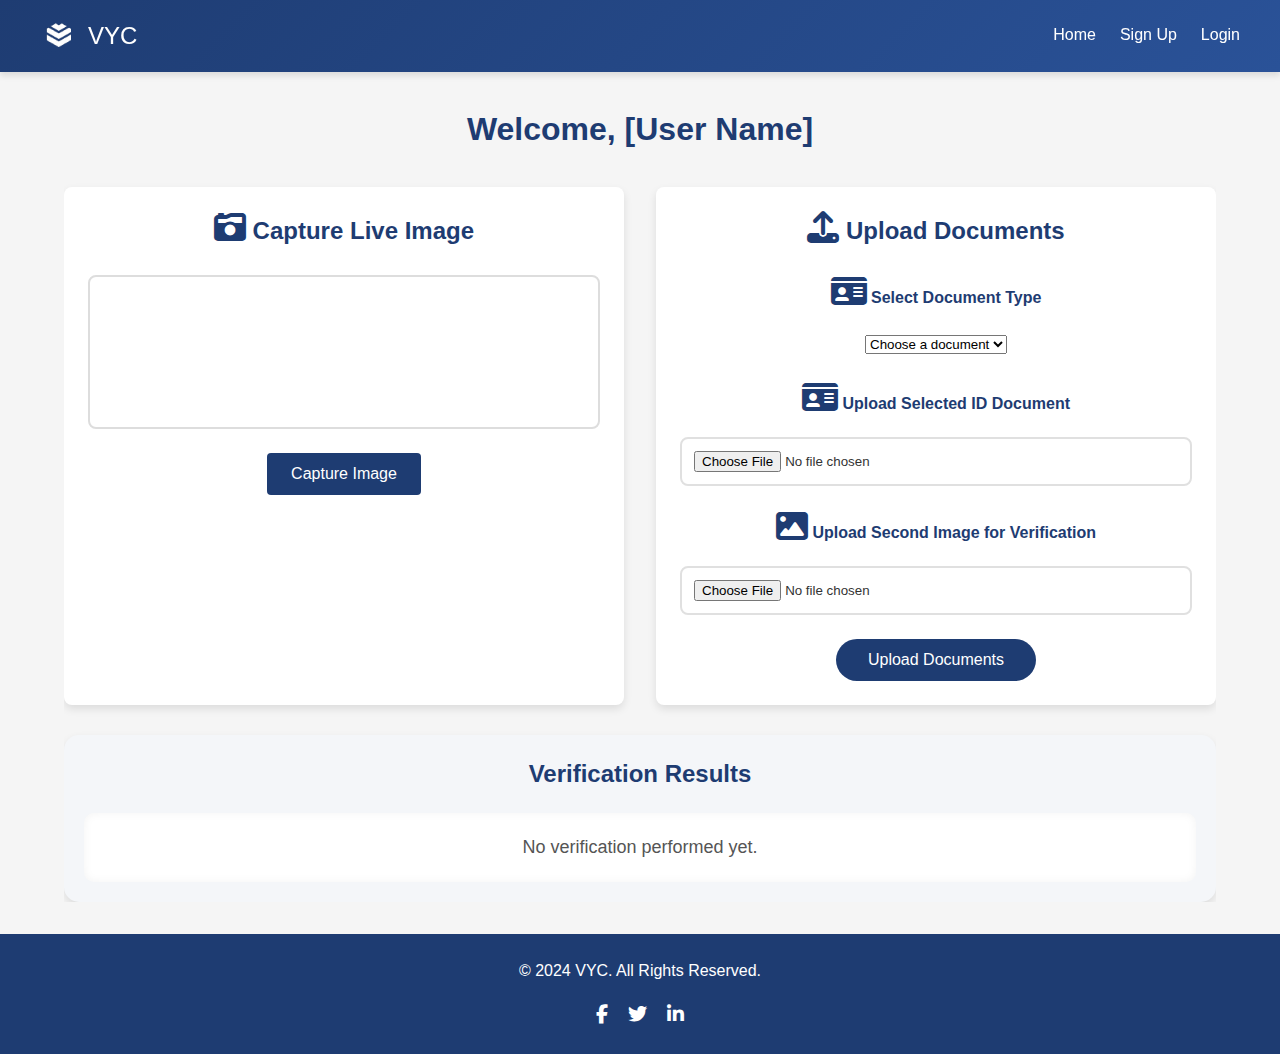
<file: Frontend/dashboard.html>
<!-- dashboard.html -->
<!DOCTYPE html>
<html lang="en">

<head>
  <meta charset="UTF-8">
  <meta name="viewport" content="width=device-width, initial-scale=1">
  <title>Dashboard - KYC Verification Platform</title>
  <link rel="stylesheet" href="css/styles.css">
  <link rel="icon" type="image/x-icon" href="assets/images/logo.png" >
  <!-- Font Awesome for Icons -->
  <link rel="stylesheet" href="https://cdnjs.cloudflare.com/ajax/libs/font-awesome/6.4.0/css/all.min.css">
</head>

<body>
  <!-- Navigation Bar -->
  <nav class="navbar">
    <div class="container">
      <a href="index.html" class="logo">
        <img src="assets/images/logo.png" alt="KYC Platform Logo">
        <span>VYC</span>
      </a>
      <input type="checkbox" id="nav-toggle" class="nav-toggle">
      <label for="nav-toggle" class="nav-toggle-label">
        <span></span>
      </label>
      <ul class="nav-links" id="navLinks">
        <!-- Links populated by JavaScript -->
      </ul>
    </div>
  </nav>


  <!-- Dashboard Content -->
  <section class="dashboard">
    <div class="container">
      <h2 id="welcomemessage">Welcome, [User Name]</h2>
      
      <div class="dashboard-grid">
        <!-- Step 1: Capture Live Image -->
        <div class="dashboard-card">
          <h3><i class="fas fa-camera-retro"></i> Capture Live Image</h3>
          <video id="liveVideo" autoplay playsinline></video>
          <button id="captureButton" class="btn btn-primary">Capture Image</button>
          <canvas id="capturedCanvas"></canvas>
        </div>
  
        <!-- Step 2: Select and Upload Documents -->
        <div class="dashboard-card">
          <h3><i class="fas fa-upload"></i> Upload Documents</h3>
          <form id="uploadForm">
            <div class="form-group">
              <label for="documentType"><i class="fas fa-id-card"></i> Select Document Type</label>
              <select id="documentType" name="documentType" required>
                <option value="">Choose a document</option>
                <option value="driving_license">Driving License</option>
                <option value="aadhar_card">Aadhar Card</option>
                <option value="pan_card">PAN Card</option>
              </select>
            </div>
            <div class="form-group">
              <label for="idDocument"><i class="fas fa-id-card"></i> Upload Selected ID Document</label>
              <input type="file" id="idDocument" name="idDocument" accept="image/*" required>
            </div>
       
            <div class="form-group">
              <label for="secondImage"><i class="fas fa-image"></i> Upload Second Image for Verification</label>
              <input type="file" id="secondImage" name="secondImage" accept="image/*" required>
            </div>
            
            <button type="submit" class="btn btn-secondary">Upload Documents</button>
          </form>
        </div>
      </div>
  
      <!-- Verification Results -->
      <div class="verification-results">
        <h3>Verification Results</h3>
        <div id="verificationResults" class="results-box">
          <p>No verification performed yet.</p>
        </div>
      </div>
    </div>
  </section>
  

  <!-- Footer -->
  <footer class="footer">
    <div class="container">
      <p>&copy; 2024 VYC. All Rights Reserved.</p>
      <div class="social-icons">
        <a href="#"><i class="fab fa-facebook-f"></i></a>
        <a href="#"><i class="fab fa-twitter"></i></a>
        <a href="#"><i class="fab fa-linkedin-in"></i></a>
      </div>
    </div>
  </footer>

  <!-- JavaScript -->
  <script src="js/scripts.js"></script>
  <script src="js/dash.js"></script>

  <script src="js/login.js"></script>
</body>

</html>
</file>
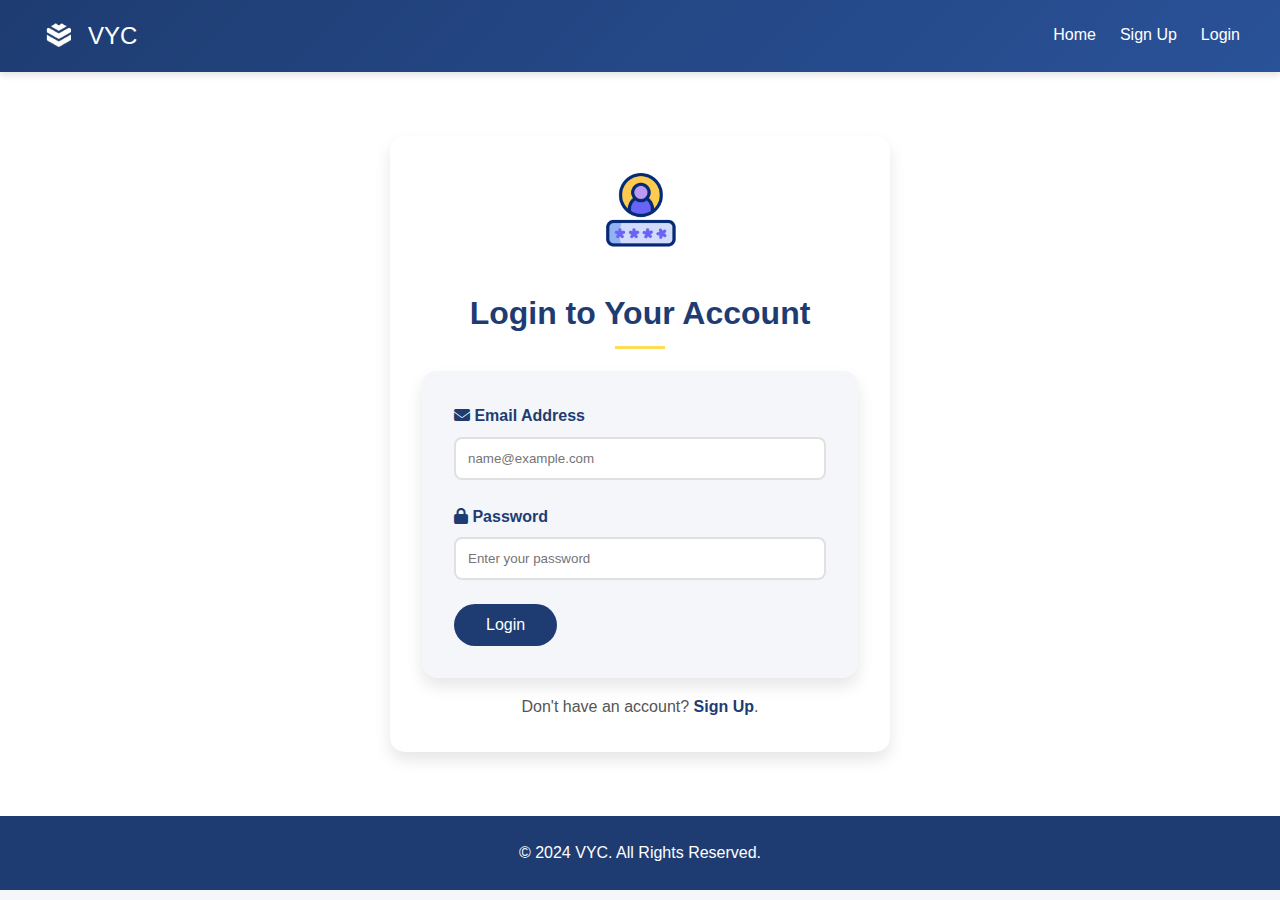
<file: Frontend/login.html>
<!DOCTYPE html>
<html lang="en">
<head>
  <meta charset="UTF-8">
  <meta name="viewport" content="width=device-width, initial-scale=1.0">
  <title>Login - VYC Verification Platform</title>
  <link rel="stylesheet" href="css/styles.css">
  <link rel="icon" type="image/x-icon" href="assets/images/logo.png" >
  <link href="https://cdnjs.cloudflare.com/ajax/libs/font-awesome/6.4.0/css/all.min.css" rel="stylesheet">
</head>
<body>
  <!-- Navbar -->
  <nav class="navbar">
    <div class="container">
      <a href="index.html" class="logo">
        <img src="assets/images/logo.png" alt="KYC Platform Logo">
        <span>VYC</span>
      </a>
      <input type="checkbox" id="nav-toggle" class="nav-toggle">
      <label for="nav-toggle" class="nav-toggle-label">
        <span></span>
      </label>
      <ul class="nav-links" id="navLinks">
        <!-- Links populated by JavaScript -->
      </ul>
    </div>
  </nav>

  <!-- Login Section -->
  <section class="login">
    <div class="container">
        <img src="assets/videos/login.gif" alt="Animated Icon" class="animated-icon">
      <h2>Login to Your Account</h2>
      <form id="loginForm">
        <div class="form-group">
          <label for="loginEmail"><i class="fas fa-envelope"></i> Email Address</label>
          <input type="email" id="loginEmail" name="loginEmail" placeholder="name@example.com" required>
        </div>
        <div class="form-group">
          <label for="loginPassword"><i class="fas fa-lock"></i> Password</label>
          <input type="password" id="loginPassword" name="loginPassword" placeholder="Enter your password" required>
        </div>
        <button type="submit" class="btn btn-primary">Login</button>
      </form>
      <p class="redirect">Don't have an account? <a href="signup.html">Sign Up</a>.</p>
    </div>
  </section>

  <!-- Footer -->
  <footer class="footer">
    <div class="container">
      <p>&copy; 2024 VYC. All Rights Reserved.</p>
    </div>
  </footer>

  <!-- JavaScript -->
  <script src="js/scripts.js"></script>
  <script src="js/login.js"></script>
</body>
</html>
</file>
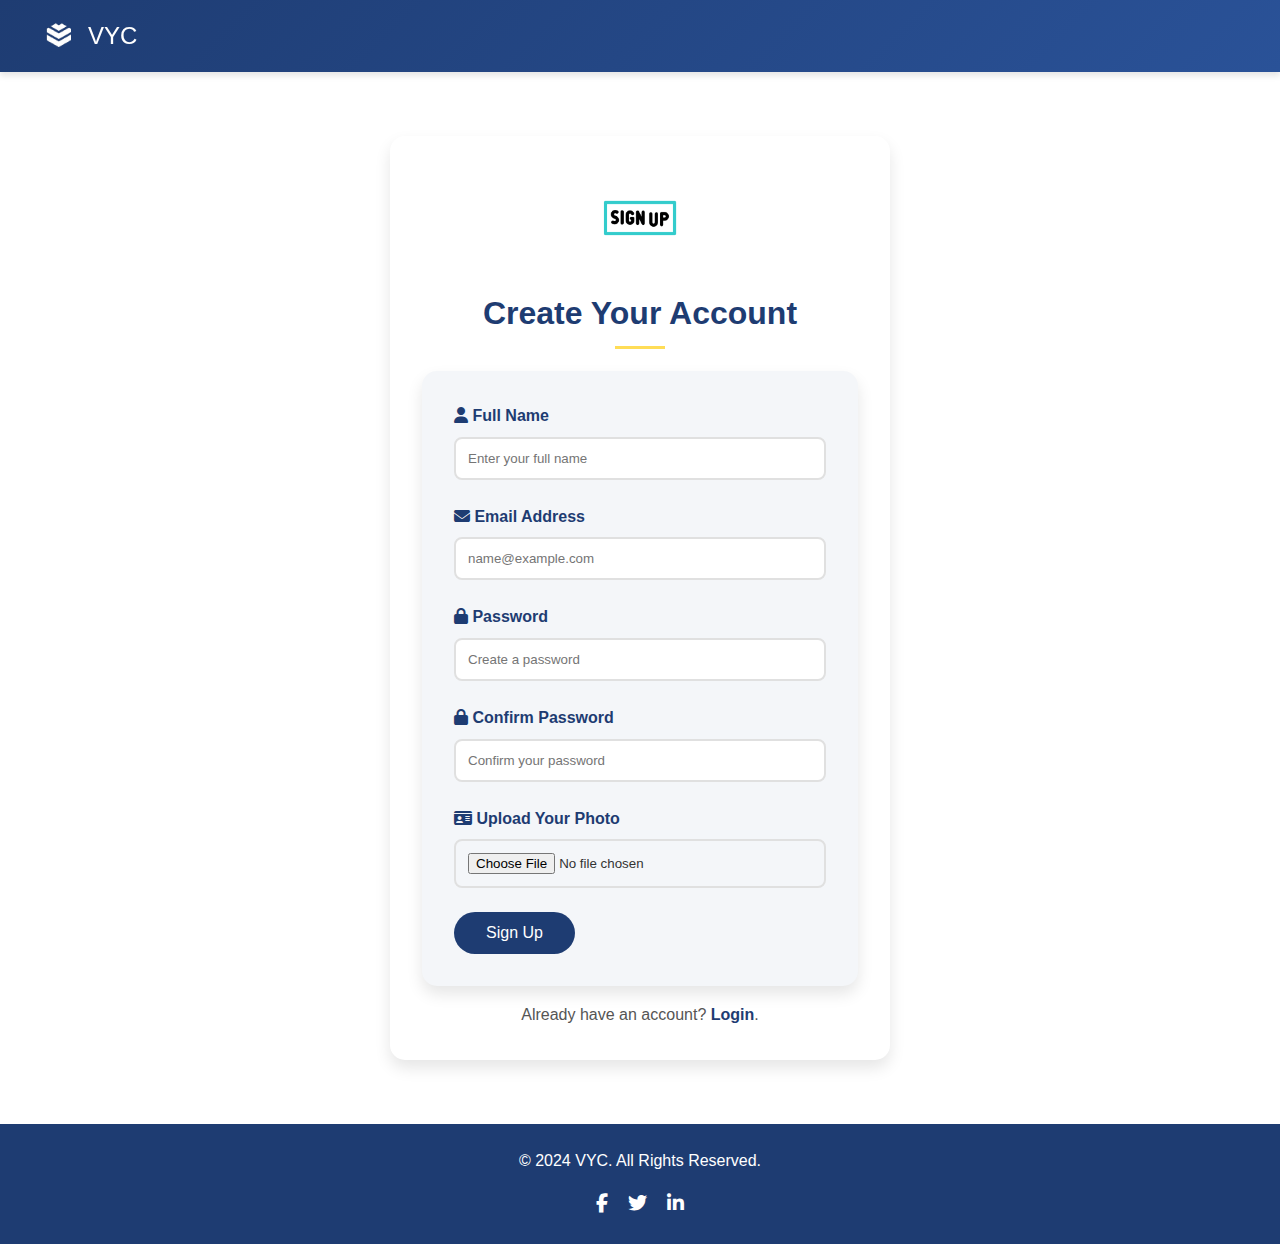
<file: Frontend/signup.html>
<!-- signup.html -->
<!DOCTYPE html>
<html lang="en">

<head>
  <meta charset="UTF-8">
  <meta name="viewport" content="width=device-width, initial-scale=1">
  <title>Signup - KYC Verification Platform</title>
  <link rel="stylesheet" href="css/styles.css">
  <link rel="icon" type="image/x-icon" href="assets/images/logo.png" >
  <!-- Font Awesome for Icons -->
  <link rel="stylesheet" href="https://cdnjs.cloudflare.com/ajax/libs/font-awesome/6.4.0/css/all.min.css">
</head>

<body>
  <!-- Navigation Bar -->
  <nav class="navbar">
    <div class="container">
      <a href="index.html" class="logo">
        <img src="assets/images/logo.png" alt="KYC Platform Logo">
        <span>VYC</span>
      </a>
      <input type="checkbox" id="nav-toggle" class="nav-toggle">
      <label for="nav-toggle" class="nav-toggle-label">
        <span></span>
      </label>
      <ul class="nav-links" id="navLinks">
        <!-- Links populated by JavaScript -->
      </ul>
    </div>
  </nav>


  <!-- Signup Form -->
  <section class="signup">
    <div class="container">
      <img src="assets/videos/signup.gif" alt="Animated Icon" class="animated-icon">
      <h2>Create Your Account</h2>
      <form id="signupForm">
        <div class="form-group">
          <label for="fullName"><i class="fas fa-user"></i> Full Name</label>
          <input type="text" id="name" name="fullName" placeholder="Enter your full name" required>
        </div>
        <div class="form-group">
          <label for="email"><i class="fas fa-envelope"></i> Email Address</label>
          <input type="email" id="email" name="email" placeholder="name@example.com" required>
        </div>
        <div class="form-group">
          <label for="password"><i class="fas fa-lock"></i> Password</label>
          <input type="password" id="password" name="password" placeholder="Create a password" required>
        </div>
        <div class="form-group">
          <label for="confirmPassword"><i class="fas fa-lock"></i> Confirm Password</label>
          <input type="password" id="cpassword" name="confirmPassword" placeholder="Confirm your password" required>
        </div>
        <div class="form-group">
          <label for="idDocument"><i class="fas fa-id-card"></i> Upload Your Photo</label>
          <input type="file" id="profile_image" name="idDocument" accept="image/*" required>
        </div>
      
        <button type="submit" class="btn btn-primary">Sign Up</button>
      </form>
      <p class="redirect">Already have an account? <a href="login.html">Login</a>.</p>
    </div>
  </section>
 

  <!-- Footer -->
  <footer class="footer">
    <div class="container">
      <p>&copy; 2024 VYC. All Rights Reserved.</p>
      <div class="social-icons">
        <a href="#"><i class="fab fa-facebook-f"></i></a>
        <a href="#"><i class="fab fa-twitter"></i></a>
        <a href="#"><i class="fab fa-linkedin-in"></i></a>
      </div>
    </div>
  </footer>

  <!-- JavaScript -->
  <script src="js/scripts.js"></script>
  <script src="js/signup.js"></script>
</body>

</html>
</file>
<file: Frontend/css/styles.css>
/* css/styles.css */

/* Reset and Base Styles */
* {
  margin: 0;
  padding: 0;
  box-sizing: border-box;
}

body {
  font-family: 'Segoe UI', Tahoma, Geneva, Verdana, sans-serif;
  background-color: #f4f6f9;
  color: #333;
  line-height: 1.6;
}

/* Container */
.container {
  width: 90%;
  max-width: 1200px;
  margin: auto ;             /* Center horizontally */
  overflow: hidden;

}

/* Navbar */
.navbar {
  background: linear-gradient(135deg, #1e3c72, #2a5298);
  padding: 1rem 2rem;
  position: sticky;
  top: 0;
  z-index: 1000;
  display: flex;
  justify-content: space-between; /* Space between logo and menu */
  align-items: center; /* Vertically align items */
  box-shadow: 0 4px 6px rgba(0, 0, 0, 0.1);
}

.navbar .logo {
  display: flex;
  align-items: center; /* Keep the logo vertically aligned */
  font-size: 1.5rem;
  color: #fff;
  text-decoration: none;
}

.navbar .logo img {
  margin-right: 0.5rem;
  width: 40px;
  height: 40px;
}

.navbar .nav-links {
  list-style: none;
  display: flex;
  margin-left: auto;
}

.navbar .nav-links li {
  margin-left: 1.5rem;
}

.navbar .nav-links a {
  color: #fff;
  text-decoration: none;
  font-size: 1rem;
  position: relative;
  transition: color 0.3s ease;
}

.navbar .nav-links a::after {
  content: '';
  display: block;
  width: 0;
  height: 2px;
  background: #ffdd57;
  transition: width 0.3s;
}

.navbar .nav-links a:hover::after {
  width: 100%;
}

.nav-toggle {
  display: none;
}

/* Aligns the menu icon correctly with the logo */
.nav-toggle-label {
  display: none;
  cursor: pointer;
}

.nav-toggle-label span,
.nav-toggle-label span::before,
.nav-toggle-label span::after {
  display: block;
  background: #fff;
  height: 2px;
  width: 25px;
  border-radius: 2px;
  position: relative;
  transition: all 0.3s ease-in-out;
}

.nav-toggle-label span::before,
.nav-toggle-label span::after {
  content: '';
  position: absolute;
}

.nav-toggle-label span::before {
  top: -8px;
}

.nav-toggle-label span::after {
  top: 8px;
}
.navbar .container {
  display: flex;
  justify-content: space-between;
  align-items: center;
  width: 100%;
  
}

/* Responsive Navigation */
@media (max-width: 768px) {
  .navbar {
    padding: 1rem; /* Reduce padding on smaller screens for better spacing */
  }

  /* Flex properties to align logo and menu icon in one row */
  .navbar .container {
    display: flex;
    justify-content: space-between;
    align-items: center;
    width: 100%;

  }

  .navbar .nav-links {
    position: fixed;
    top: 70px;
    right: -100%;
    height: 100vh;
    width: 200px;
    background: linear-gradient(135deg, #1e3c72, #2a5298);
    flex-direction: column;
    align-items: center;
    justify-content: start;
    padding-top: 2rem;
    transition: right 0.3s ease-in-out;
  }

  .navbar .nav-links li {
    margin: 1.5rem 0;
  }

  .nav-toggle-label {
    display: block;
    position: absolute;
    top: 2rem; /* Vertically align the menu icon */
    right: 1.5rem;
  }

  .nav-toggle:checked + .nav-toggle-label span {
    background: transparent;
  }

  .nav-toggle:checked + .nav-toggle-label span::before {
    transform: rotate(45deg);
    top: 0;
  }

  .nav-toggle:checked + .nav-toggle-label span::after {
    transform: rotate(-45deg);
    top: 0;
  }

  .nav-toggle:checked ~ .nav-links {
    right: 0;
  }
}


/* Hero Section */
.hero {
  position: relative;
  height: 100vh;
  background: linear-gradient(rgba(30, 60, 114, 0.6), rgba(42, 82, 152, 0.6)), url('assets/images/hero-bg.jpg') no-repeat center center/cover;
  display: flex;
  align-items: center;
  justify-content: center;
  text-align: center;
  color: #fff;
  animation: fadeIn 2s ease-in-out;
}

.hero::before {
  content: '';
  position: absolute;
  top: 0;
  left: 0;
  width: 100%;
  height: 100%;
  background-color: rgba(30, 60, 114, 0.5);
}

.hero-content {
  position: relative;
  z-index: 1;
  animation: slideUp 1s ease-out;
}

.hero h1 {
  font-size: 3rem;
  margin-bottom: 1rem;
}

.hero p {
  font-size: 1.2rem;
  margin-bottom: 2rem;
}

.hero-buttons .btn {
  padding: 0.75rem 2rem;
  font-size: 1rem;
  border-radius: 50px;
  transition: transform 0.3s ease, box-shadow 0.3s ease;
}

.hero-buttons .btn:hover {
  transform: scale(1.05);
  box-shadow: 0 8px 16px rgba(0, 0, 0, 0.2);
}

@keyframes fadeIn {
  from { opacity: 0; }
  to { opacity: 1; }
}

@keyframes slideUp {
  from { transform: translateY(50px); opacity: 0; }
  to { transform: translateY(0); opacity: 1; }
}

/* Features Section */
.features {
  padding: 4rem 0;
  background-color: #fff;
  text-align: center;
}

.features h2 {
  font-size: 2.5rem;
  margin-bottom: 2rem;
  position: relative;
}

.features h2::after {
  content: '';
  width: 60px;
  height: 3px;
  background-color: #1e3c72;
  position: absolute;
  left: 50%;
  bottom: -10px;
  transform: translateX(-50%);
}

.features-grid {
  display: grid;
  grid-template-columns: repeat(auto-fit, minmax(250px, 1fr));
  gap: 2rem;
}

.feature-card {
  background-color: #f4f6f9;
  padding: 2rem;
  border-radius: 15px;
  transition: transform 0.3s ease, box-shadow 0.3s ease;
}

.feature-card:hover {
  transform: translateY(-10px);
  box-shadow: 0 12px 24px rgba(0, 0, 0, 0.1);
}

.feature-card i {
  color: #1e3c72;
  margin-bottom: 1rem;
}

.feature-card h3 {
  margin-bottom: 1rem;
  font-size: 1.5rem;
}

.feature-card p {
  font-size: 1rem;
  color: #555;
}

/* CTA Section */
.cta {
  background: linear-gradient(135deg, #1e3c72, #0e131b);
  color: #fff;
  text-align: center;
  padding: 3rem 0;
  position: relative;
  overflow: hidden;
}

.cta::before {
  content: '';
  position: absolute;
  top: -50%;
  left: 50%;
  width: 300%;
  height: 300%;
  background-color: rgba(255, 255, 255, 0.1);
  transform: rotate(45deg);
  animation: rotateBackground 10s linear infinite;
}


.cta-heading {
  font-size: 2.5rem;
  margin-bottom: 1rem;
  animation: fadeIn 2s ease;
}

.cta-subtext {
  font-size: 1.25rem;
  margin-bottom: 2rem;
  color: #f0f0f0;
}

.cta-btn {
  display: inline-block;
  padding: 0.75rem 2rem;
  font-size: 1.2rem;
  color: #fff;
  background-color: #ffdd57;
  border: none;
  border-radius: 50px;
  cursor: pointer;
  transition: transform 0.3s ease, box-shadow 0.3s ease;
  text-decoration: none;
  display: inline-flex;
  align-items: center;
}

.cta-btn i {
  margin-right: 0.5rem;
  font-size: 1.5rem;
}

.cta-btn:hover {
  transform: scale(1.05);
  box-shadow: 0 8px 16px rgba(0, 0, 0, 0.2);
}
/* Glowing Button */
.glow-btn {
  display: inline-block;
  padding: 0.75rem 2.5rem;
  font-size: 1.2rem;
  color: #fff;
  background-color: #ffdd57;
  border: none;
  border-radius: 50px;
  cursor: pointer;
  text-decoration: none;
  position: relative;
  overflow: hidden;
  transition: all 0.3s ease;
  box-shadow: 0 0 20px rgba(255, 221, 87, 0.8);
}

/* Hover Effect with Glow */
.glow-btn:hover {
  background-color: #ffcc33;
  box-shadow: 0 0 30px rgba(255, 221, 87, 1), 0 0 60px rgba(255, 221, 87, 0.6);
  transform: scale(1.05);
}

/* Glow Pulse Animation */
@keyframes glowPulse {
  0% {
      box-shadow: 0 0 10px rgba(255, 221, 87, 0.7), 0 0 30px rgba(255, 221, 87, 0.4);
  }
  50% {
      box-shadow: 0 0 20px rgba(255, 221, 87, 1), 0 0 50px rgba(255, 221, 87, 0.8);
  }
  100% {
      box-shadow: 0 0 10px rgba(255, 221, 87, 0.7), 0 0 30px rgba(255, 221, 87, 0.4);
  }
}

.glow-btn {
  animation: glowPulse 2s infinite;
}

.glow-btn i {
  margin-right: 0.5rem;
  font-size: 1.5rem;
}

/* Glow Effect on Hover */
.glow-btn::before {
  content: '';
  position: absolute;
  top: -50%;
  left: -50%;
  width: 200%;
  height: 200%;
  background: rgba(255, 221, 87, 0.4);
  transition: all 0.5s ease;
  border-radius: 50%;
  z-index: 0;
  opacity: 0;
}

.glow-btn:hover::before {
  width: 300%;
  height: 300%;
  top: -75%;
  left: -75%;
  opacity: 1;
}

/* Button Hover Animation */
.glow-btn:hover i {
  animation: bounceIcon 0.6s ease infinite;
}

/* Bounce Effect for the Icon on Hover */
@keyframes bounceIcon {
  0%, 100% {
      transform: translateY(0);
  }
  50% {
      transform: translateY(-5px);
  }
}


/* Button Animation */
.cta-btn:hover i {
  animation: bounce 0.6s ease infinite;
}

@keyframes bounce {
  0%, 100% {
      transform: translateY(0);
  }
  50% {
      transform: translateY(-5px);
  }
}

/* Fade-in animation */
@keyframes fadeIn {
  from {
      opacity: 0;
      transform: translateY(20px);
  }
  to {
      opacity: 1;
      transform: translateY(0);
  }
}

/* Signup & Login Sections */
.signup, .login {
  padding: 4rem 0;
  background-color: #fff;
  display: flex;
  justify-content: center;
  align-items: center;
  
}

.signup h2, .login h2 {
  text-align: center;
  margin-bottom: 2rem;
  font-size: 2rem;
  color: #1e3c72;
  position: relative;
}

.signup h2::after, .login h2::after {
  content: '';
  width: 50px;
  height: 3px;
  background-color: #ffdd57;
  position: absolute;
  left: 50%;
  bottom: -10px;
  transform: translateX(-50%);
}

.signup form, .login form {
  width: 100%;
  max-width: 500px;
  background-color: #f4f6f9;
  padding: 2rem;
  border-radius: 15px;
  box-shadow: 0 8px 16px rgba(0, 0, 0, 0.1);
  animation: slideUp 1s ease-out;
}

.form-group {
  margin-bottom: 1.5rem;
}

.form-group label {
  display: block;
  margin-bottom: 0.5rem;
  font-weight: bold;
  color: #1e3c72;
}

.form-group input[type="text"],
.form-group input[type="email"],
.form-group input[type="password"],
.form-group input[type="file"] {
  width: 100%;
  padding: 0.75rem;
  border: 2px solid #e0e0e0;
  border-radius: 8px;
  transition: border-color 0.3s ease;
}

.form-group input[type="text"]:focus,
.form-group input[type="email"]:focus,
.form-group input[type="password"]:focus,
.form-group input[type="file"]:focus {
  border-color: #1e3c72;
  outline: none;
}


.btn .btn-primary {
  padding: 0.75rem 2rem; /* Adjusted padding for buttons */
  font-size: 1rem;
  border-radius: 50px;
  border: none;
  display: inline-block;
  cursor: pointer;
  text-decoration: none;
  margin: 0 10px; /* Added margin between the buttons */
  transition: all 0.3s ease; /* Smooth transition */
}

.btn-primary {
  background-color: #1e3c72;
  color: #fff;
  
  
}



/* Signup & Login Sections */
.signup, .login {
  padding: 4rem 0;
  background-color: #fff;
  display: flex;
  justify-content: center;
  align-items: center;
}

.signup h2, .login h2 {
  text-align: center;
  margin-bottom: 2rem;
  font-size: 2rem;
  color: #1e3c72;
  position: relative;
}
.signup .container { background-color: #fff; padding: 2rem; border-radius: 15px; box-shadow: 0 8px 16px rgba(0, 0, 0, 0.1); width: 100%; max-width: 500px; } .login .container { background-color: #fff; padding: 2rem; border-radius: 15px; box-shadow: 0 8px 16px rgba(0, 0, 0, 0.1); width: 100%; max-width: 500px; }
.login .container {
 background-color: #fff; padding: 2rem; border-radius: 15px; box-shadow: 0 8px 16px rgba(0, 0, 0, 0.1); width: 100%; max-width: 500px; } .login .container { background-color: #fff; padding: 2rem; border-radius: 15px; box-shadow: 0 8px 16px rgba(0, 0, 0, 0.1); width: 100%; max-width: 500px; }


.signup h2::after, .login h2::after {
  content: '';
  width: 50px;
  height: 3px;
  background-color: #ffdd57;
  position: absolute;
  left: 50%;
  bottom: -10px;
  transform: translateX(-50%);
}

.signup form, .login form {
  width: 100%;
  max-width: 500px;
  background-color: #f4f6f9;
  padding: 2rem;
  border-radius: 15px;
  box-shadow: 0 8px 16px rgba(0, 0, 0, 0.1);
  animation: slideUp 1s ease-out;
}

/* Apply the same button styles to the signup button */
.signup .btn-primary {
  padding: 0.75rem 2rem; /* Same padding as the hero section buttons */
  font-size: 1rem;
  border-radius: 50px;
  border: none;
  cursor: pointer;
  background-color: #1e3c72; /* Primary button background color */
  color: #fff;
  transition: all 0.3s ease;
}

.login .btn-primary {
  padding: 0.75rem 2rem; /* Same padding as the hero section buttons */
  font-size: 1rem;
  border-radius: 50px;
  border: none;
  cursor: pointer;
  background-color: #1e3c72; /* Primary button background color */
  color: #fff;
  transition: all 0.3s ease;
}
.dashboard .btn-primary{
  padding: 0.75rem 2rem; /* Same padding as the hero section buttons */
  font-size: 1rem;
  border-radius: 50px;
  border: none;
  cursor: pointer;
  background-color: #1e3c72; /* Primary button background color */
  color: #fff;
  transition: all 0.3s ease;
}

.dashboard-card .btn-secondary{
  padding: 0.75rem 2rem; /* Same padding as the hero section buttons */
  font-size: 1rem;
  border-radius: 50px;
  border: none;
  cursor: pointer;
  background-color: #1e3c72; /* Primary button background color */
  color: #fff;
  transition: all 0.3s ease;
}

.signup .btn-primary:hover {
  background-color: #ffdd57; /* Hover effect */
  color: #1e3c72;
  transform: scale(1.05); /* Slightly increase the size on hover */
  box-shadow: 0 8px 16px rgba(0, 0, 0, 0.2);
}

/* Form Inputs */
.form-group {
  margin-bottom: 1.5rem;
}

.form-group label {
  display: block;
  margin-bottom: 0.5rem;
  font-weight: bold;
  color: #1e3c72;
}

.form-group input[type="text"],
.form-group input[type="email"],
.form-group input[type="password"],
.form-group input[type="file"] {
  width: 100%;
  padding: 0.75rem;
  border: 2px solid #e0e0e0;
  border-radius: 8px;
  transition: border-color 0.3s ease;
}

.form-group input[type="text"]:focus,
.form-group input[type="email"]:focus,
.form-group input[type="password"]:focus,
.form-group input[type="file"]:focus {
  border-color: #1e3c72;
  outline: none;
}

/* Redirect Links */
.redirect {
  text-align: center;
  margin-top: 1rem;
  color: #555;
}

.redirect a {
  color: #1e3c72;
  text-decoration: none;
  font-weight: bold;
}

.redirect a:hover {
  text-decoration: underline;
}

/* Dashboard Section */
/* Dashboard Section */
.dashboard {
  padding: 2rem 0;
  background-color: #f5f5f5;
}

.dashboard h2 {
  text-align: center;
  margin-bottom: 2rem;
  font-size: 2rem;
  color: #1e3c72;
}

.dashboard-grid {
  display: grid;
  grid-template-columns: repeat(auto-fit, minmax(300px, 1fr));
  gap: 2rem;
}

/* Dashboard Cards */
.dashboard-card {
  background-color: #fff;
  padding: 1.5rem;
  border-radius: 8px;
  box-shadow: 0 4px 8px rgba(0, 0, 0, 0.1);
  text-align: center;
}

.dashboard-card h3 {
  margin-bottom: 1rem;
  font-size: 1.5rem;
  color: #1e3c72;
}

.dashboard-card i {
  font-size: 2rem;
  margin-bottom: 1rem;
  color: #1e3c72;
}

/* Video for live capture */
video {
  width: 100%;
  height: auto;
  border: 2px solid #ddd;
  border-radius: 8px;
}

/* Capture Button */
#captureButton {
  margin-top: 1rem;
  padding: 0.75rem 1.5rem;
  font-size: 1rem;
  border-radius: 4px;
  border: none;
  background-color: #1e3c72;
  color: white;
  cursor: pointer;
  transition: background-color 0.3s ease;
}

#captureButton:hover {
  background-color: #3a579a;
}

/* Canvas for displaying captured image */
#capturedCanvas {
  display: none; /* Hide canvas by default */
  width: 100%;
  height: auto;
  border: 2px solid #ddd;
  border-radius: 8px;
  margin-top: 1rem;
}



/* Footer */
.footer {
  background-color: #1e3c72;
  color: #fff;
  padding: 1.5rem 0;
  text-align: center;
}

.footer .social-icons a {
  color: #fff;
  margin: 0 0.5rem;
  font-size: 1.2rem;
  transition: color 0.3s ease;
}

.footer .social-icons a:hover {
  color: #ffdd57;
}

/* Buttons */
.btn {
  cursor: pointer;
}

/* Forms */
form {
  animation: fadeIn 1s ease-in-out;
}

/* Animations */
@keyframes fadeIn {
  from { opacity: 0; }
  to { opacity: 1; }
}

@keyframes slideUp {
  from { transform: translateY(20px); opacity: 0; }
  to { transform: translateY(0); opacity: 1; }
}

/* Responsive Media Queries */
@media (max-width: 600px) {
  .hero h1 {
    font-size: 2rem;
  }

  .features h2, .dashboard h2 {
    font-size: 1.75rem;
  }
}
/* Hero Section */
.hero {
  position: relative;
  height: 100vh;
  background: linear-gradient(rgba(30, 60, 114, 0.6), rgba(42, 82, 152, 0.6)), url('assets/images/hero-bg.jpg') no-repeat center center/cover;
  display: flex;
  align-items: center;
  justify-content: center;
  text-align: center;
  color: #fff;
  animation: fadeIn 2s ease-in-out;
  padding: 2rem; /* Ensure proper spacing */
  overflow: hidden; /* Prevent content overflow */
}

.hero-content {
  position: relative;
  z-index: 1;
  animation: slideUp 1s ease-out;
  display: flex;
  flex-direction: column;
  align-items: center; /* Center the buttons and content */
}

.hero h1 {
  font-size: 3rem;
  margin-bottom: 1rem;
}

.hero p {
  font-size: 1.2rem;
  margin-bottom: 2rem;
}

.hero-buttons {
  display: flex;
  gap: 1rem; /* Add space between the buttons */
}

.hero-buttons .btn {
  padding: 1rem 2.5rem; /* Adjusted padding for buttons */
  font-size: 1.2rem; /* Adjust font size for better visibility */
  border-radius: 50px;
  border: none;
  display: inline-block;
  cursor: pointer;
  text-decoration: none;
  transition: transform 0.3s ease, box-shadow 0.3s ease;
}

.hero-buttons .btn-primary {
  background-color: #1e3c72;
  color: #fff;
}

.hero-buttons .btn-secondary {
  background-color: #ffdd57;
  color: #1e3c72;
}

.hero-buttons .btn:hover {
  transform: scale(1.05);
  box-shadow: 0 8px 16px rgba(0, 0, 0, 0.2);
}

@media (max-width: 768px) {
  .hero h1 {
    font-size: 2.5rem;
  }

  .hero p {
    font-size: 1rem;
  }

  .hero-buttons .btn {
    padding: 0.5rem 1.5rem; /* Adjust padding for smaller screens */
    font-size: 1rem; /* Reduce font size for smaller screens */
  }
}
/* Hero Section with Video Background */
#bg-video {
  position: absolute;
  top: 0;
  left: 0;
  width: 100%;
  height: 100vh;
  object-fit: cover;
  z-index: -1;
}

/* Overlay to darken video */
.overlay {
  position: absolute;
  top: 0;
  left: 0;
  width: 100%;
  height: 100vh;
  background: rgba(0, 0, 0, 0.5);
  z-index: -1;
}

.trusted-section {
  padding: 4rem 0;
  background-color: #f4f6f9;
  text-align: center;
}

.trusted-section h2 {
  font-size: 2.5rem;
  margin-bottom: 2rem;
  color: #333;
  position: relative;
}

.trusted-section h2::after {
  content: '';
  width: 60px;
  height: 3px;
  background-color: #ffdd57;
  position: absolute;
  left: 50%;
  bottom: -10px;
  transform: translateX(-50%);
}

.trusted-grid {
  display: grid;
  grid-template-columns: repeat(auto-fit, minmax(250px, 1fr));
  gap: 2rem;
  padding: 2rem 0;
}

.trusted-card {
  background-color: #fff;
  padding: 2rem;
  border-radius: 15px;
  box-shadow: 0 4px 8px rgba(0, 0, 0, 0.1);
  transition: transform 0.3s ease, box-shadow 0.3s ease;
}

.trusted-card:hover {
  transform: translateY(-5px);
  box-shadow: 0 8px 16px rgba(0, 0, 0, 0.2);
}

.trusted-card i {
  color: #1e3c72;
  font-size: 3rem;
  margin-bottom: 1rem;
}

.trusted-card h3 {
  font-size: 1.2rem;
  color: #333;
  margin-bottom: 1rem;
  font-weight: bold;
}

.trusted-card p {
  font-size: 1rem;
  color: #555;
}
/* Developer Section Styles */
.developer-section {
  padding: 5rem 0;
  background: linear-gradient(135deg, #050a12, #1e4994);
  color: #fff;
  text-align: center;
}

.developer-section h2 {
  font-size: 2.5rem;
  margin-bottom: 1rem;
  color: #ffdd57;
}

.developer-section p {
  font-size: 1.2rem;
  margin-bottom: 3rem;
  color: #f0f0f0;
}

.developer-grid {
  display: grid;
  grid-template-columns: repeat(auto-fit, minmax(250px, 1fr));
  gap: 2rem;
}

.developer-card {
  background: #ffffff;
  padding: 2rem;
  border-radius: 12px;
  box-shadow: 0 8px 16px rgba(0, 0, 0, 0.1);
  transition: all 0.4s ease-in-out;
  position: relative;
  text-align: center;
  transform: translateY(0);
}

.developer-card:hover {
  transform: translateY(-10px);
  box-shadow: 0 12px 24px rgba(0, 0, 0, 0.2);
}

.developer-photo {
  width: 120px;
  height: 120px;
  border-radius: 50%;
  margin-bottom: 1rem;
  transition: transform 0.3s ease;
}

.developer-card:hover .developer-photo {
  transform: scale(1.1);
}

.developer-card h3 {
  font-size: 1.6rem;
  margin-bottom: 0.5rem;
  color: #333;
}

.developer-card p {
  font-size: 1rem;
  color: #777;
}

.social-icons {
  margin-top: 1rem;
}

.social-icons a {
  color: #2a5298;
  font-size: 1.5rem;
  margin: 0 10px;
  transition: color 0.3s ease-in-out;
}

.social-icons a:hover {
  color: #ffdd57;
}

/* Animations for Developer Section */
@keyframes fadeInUp {
  0% {
    opacity: 0;
    transform: translateY(20px);
  }
  100% {
    opacity: 1;
    transform: translateY(0);
  }
}

.developer-section .developer-card {
  animation: fadeInUp 1s ease-in-out;
}

/* Media Query for Smaller Screens */
@media (max-width: 768px) {
  .developer-card {
    padding: 1.5rem;
  }

  .developer-photo {
    width: 100px;
    height: 100px;
  }
}
.developer-grid {
  display: grid;
  grid-template-columns: repeat(auto-fit, minmax(250px, 1fr)); /* Flexible grid for responsiveness */
  grid-template-rows: auto; /* Ensures automatic row sizing */
  gap: 20px; /* Adds space between the cards */
  justify-items: center; /* Centers the items horizontally */
}

.developer-card {
  background-color: #fff;
  border-radius: 8px;
  padding: 20px;
  text-align: center;
  box-shadow: 0 4px 6px rgba(0, 0, 0, 0.1);
  transition: transform 0.3s ease, box-shadow 0.3s ease;
  width: 250px; /* Adjust width as necessary */
}

.developer-card img {
  width: 100px; /* Adjust size as necessary */
  border-radius: 50%;
  margin-bottom: 15px;
}

.developer-card:hover {
  transform: translateY(-10px);
  box-shadow: 0 12px 24px rgba(0, 0, 0, 0.2);
}

.social-icons a {
  color: #1e3c72;
  margin: 0 10px;
  font-size: 1.5rem;
  transition: color 0.3s ease;
}

.social-icons a:hover {
  color: #ffdd57;
}

/* For larger screens, ensure layout is 3 on top, 2 on bottom */
@media (min-width: 768px) {
  .developer-grid {
    grid-template-columns: repeat(3, 1fr); /* Three columns */
    grid-template-rows: repeat(2, auto); /* Two rows */
  }

  /* Targeting last row to ensure proper alignment */
  .developer-grid .developer-card:nth-child(4),
  .developer-grid .developer-card:nth-child(5) {
    grid-column: span 1; /* Spread the cards evenly on the bottom row */
  }
}
.verification-results {
  text-align: center;
  padding: 20px;
  margin-top: 30px;
  background-color: #f4f6f9;
  border-radius: 15px;
  box-shadow: 0 4px 8px rgba(0, 0, 0, 0.1);
  transition: all 0.3s ease;
}

.verification-results h3 {
  font-size: 24px;
  color: #1e3c72;
  margin-bottom: 20px;
}

.results-box {
  padding: 20px;
  border-radius: 10px;
  background-color: #fff;
  box-shadow: inset 0 0 10px rgba(0, 0, 0, 0.05);
}

.results-box p {
  font-size: 18px;
  color: #555;
}

.text-success {
  color: #28a745;
}

.loader {
  margin: 20px auto;
  border: 8px solid #f3f3f3;
  border-top: 8px solid #1e3c72;
  border-radius: 50%;
  width: 50px;
  height: 50px;
  animation: spin 1s linear infinite;
}

@keyframes spin {
  0% { transform: rotate(0deg); }
  100% { transform: rotate(360deg); }
}






.testimonials {
  padding: 4rem 0;
  background-color: #1a2a3a;
  color: #fff;
  text-align: center;
}

.testimonials h2 {
  font-size: 2.5rem;
  margin-bottom: 2rem;
  color: #ffdd57; /* Change to a more visible color */
}

.testimonials-grid {
  display: grid;
  grid-template-columns: repeat(auto-fit, minmax(300px, 1fr));
  gap: 2rem;
  padding: 0 1.5rem;
}

.testimonial-card {
  background-color: rgba(255, 255, 255, 0.1);
  backdrop-filter: blur(10px);
  padding: 2rem;
  border-radius: 15px;
  box-shadow: 0 4px 12px rgba(0, 0, 0, 0.2);
  transition: all 0.3s ease-in-out;
}

.testimonial-card:hover {
  transform: translateY(-10px);
  box-shadow: 0 8px 16px rgba(0, 0, 0, 0.4);
}

.testimonial-card p {
  font-size: 1.2rem;
  color: #fff;
  margin-bottom: 1rem;
}

.testimonial-card span {
  font-weight: bold;
  color: #ffdd57;
}
.animated-icon {
  display: block;
  margin: 0 auto 20px;
  width: 60px;
  height: auto;
}
@media (min-width: 768px) {
  .animated-icon {
    width: 80px;
  }
}
@media (min-width: 1024px) {

  .animated-icon {
    width: 100px;
  }
}
</file>
